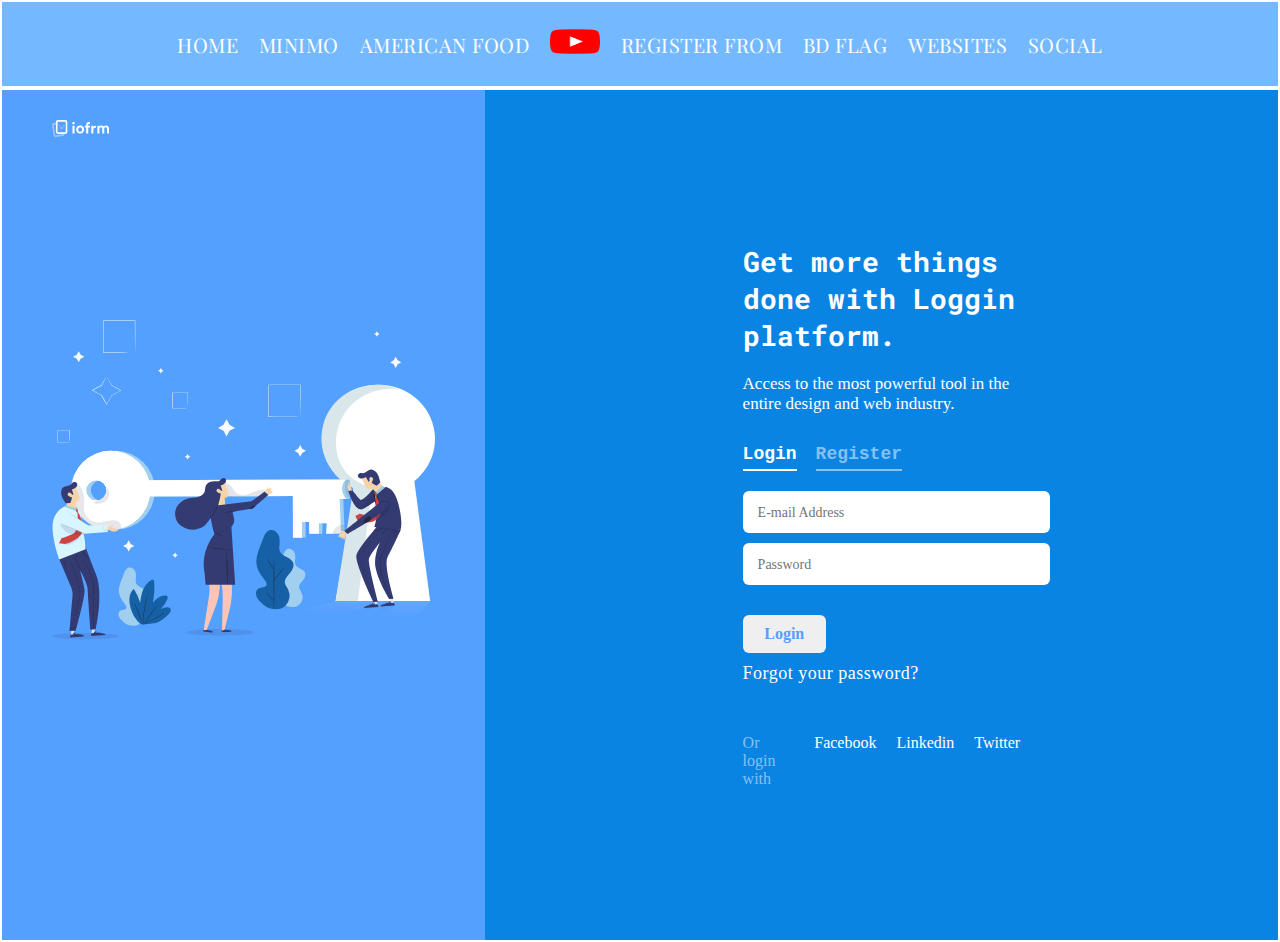
<file: index.html>
<!DOCTYPE html>
<html lang="en">
<head>
    <meta charset="UTF-8">
    <meta http-equiv="X-UA-Compatible" content="IE=edge">
    <meta name="viewport" content="width=device-width, initial-scale=1.0">
    <title>Login Form</title>
    <link rel="stylesheet" href="css/style.css">
    <link rel="preconnect" href="https://fonts.googleapis.com">
    <link rel="preconnect" href="https://fonts.gstatic.com" crossorigin>
    <link href="https://fonts.googleapis.com/css2?family=Abril+Fatface&family=Bebas+Neue&display=swap" rel="stylesheet">
    <link rel="preconnect" href="https://fonts.googleapis.com">
    <link rel="preconnect" href="https://fonts.gstatic.com" crossorigin>
    <link href="https://fonts.googleapis.com/css2?family=Roboto+Mono:wght@500&display=swap" rel="stylesheet">
</head>
<body>
    <!-- header area start here  -->
    <header>
        <nav>
            <ul class="header-area flex-content1">
                <li><a href="index.html">Home</a></li>
                <li><a href="https://ahsan-emon.github.io/Minimo-with-flex-position/">Minimo</a></li>
                <li><a href="https://ahsan-emon.github.io/American-food-with-flex/">American Food</a></li>
                <li><a href="https://www.youtube.com/c/AhsanUllahEmon"><img src="images/youtube.png" alt="Youtube logo"></a></li>
                <li><a href="">Register From</a>
                    <ul class="dropdown">
                        <li><a href="register-form-2.html">Register From 2</a></li>
                        <li><a href="register-form-3.html">Register Form 3</a></li>
                        <li><a href="calender.html">Calender</a></li>
                    </ul>
                </li> 
                <li><a href="flag.html">BD Flag</a></li>
                <li><a href="">Websites</a>
                    <ul class="dropdown">
                        <li><a href="https://ahsan-emon.github.io/Free-agency-business-website/">Business Website</a></li>
                        <li><a href="https://ahsan-emon.github.io/responsive-football-website/">Football Website</a></li>
                        <li><a href="https://ahsan-emon.github.io/Leader-board-bootstrap-website/">Leader Board - Bootstrap</a></li>
                        <li><a href="https://ahsan-emon.github.io/leader-board-css3/">Leader Board</a></li>
                        <li><a href="https://ahsan-emon.github.io/Facebook-page-website/">Facebook</a></li>
                        <li><a href="https://ahsan-emon.github.io/Bikroy-website/">Bikroy.com</a></li>
                    </ul>
                </li>
                <li><a href="">Social</a>
                    <ul class="dropdown">
                        <li><a href="https://www.facebook.com/ahsanullah.emon/">Facebook</a></li>
                        <li><a href="https://www.linkedin.com/in/md-ahsan-ullah-emon-ab06b91a1/">Linkedin</a></li>
                        <li><a href="https://twitter.com/Ahsan68484633">Twitter</a></li>
                        <li><a href="https://github.com/ahsan-emon">GitHub</a></li>
                    </ul>
                </li>
            </ul>
        </nav>
    </header>
    <!-- header area end here  -->
    <!-- main area start here  -->
    <main>
        <section class="main-section flex-content2">
            <div class="left-side">
                <div class="logo-area">
                    <img src="images/logo-light.svg" alt="Logo">
                </div>
            </div>
            <div class="right-side">
                <div class="form-items">
                    <div class="form-top-area">
                        <h1>Get more things done with Loggin platform.</h1>
                        <p>Access to the most powerful tool in the entire design and web industry.</p>
                    </div>
                    <div class="button">
                        <a href="index.html">Login</a>
                        <a href="registration.html"> Register</a>
                    </div>
                    <form action="">
                        <input type="email" placeholder="E-mail Address">
                        <input type="password" placeholder="Password">
                        <input type="submit" name="" id="" value="Login">
                    </form>
                    <a class="forgot-pass" href="forgot-pass.html">Forgot your password?</a>
                    <div class="login-with">         
                    <ul class="flex-content3">
                        <li><p>Or login with</p></li>
                        <li><a href="https://www.facebook.com/ahsanullah.emon/">Facebook</a></li>
                        <li><a href="https://www.linkedin.com/in/md-ahsan-ullah-emon-ab06b91a1/">Linkedin</a></li>
                        <li><a href="https://twitter.com/Ahsan68484633">Twitter</a></li>
                    </ul>
                    </div>
                </div>
            </div>
        </section>
    </main>
    <!-- main area end here  -->
    <!-- footer area start here  -->
    <footer>

    </footer>
    <!-- footer area end here  -->
</body>
</html>
</file>
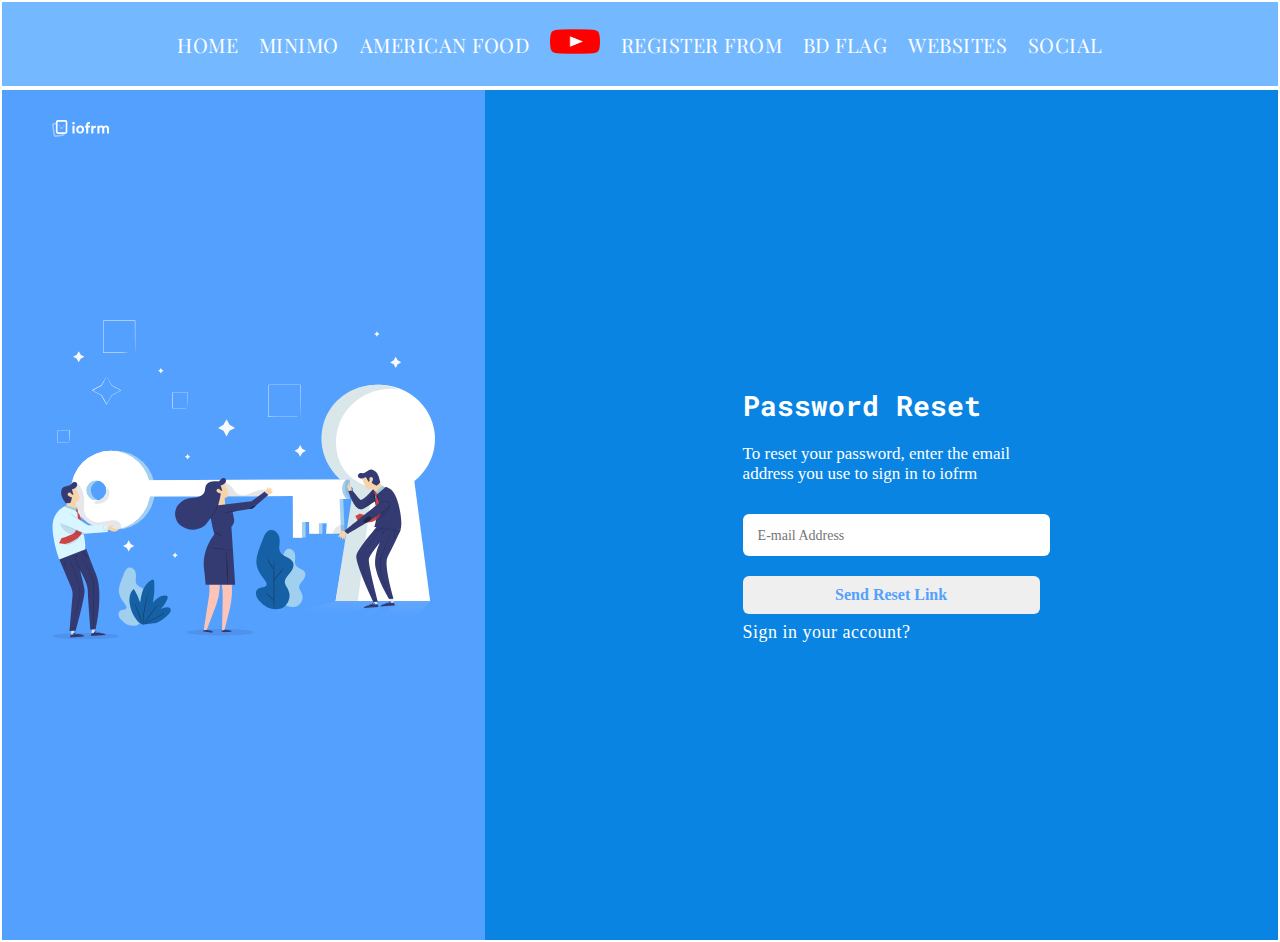
<file: forgot-pass.html>
<!DOCTYPE html>
<html lang="en">
<head>
    <meta charset="UTF-8">
    <meta http-equiv="X-UA-Compatible" content="IE=edge">
    <meta name="viewport" content="width=device-width, initial-scale=1.0">
    <title>Forgot Password Form</title>
    <link rel="stylesheet" href="css/style.css">
    <link rel="preconnect" href="https://fonts.googleapis.com">
    <link rel="preconnect" href="https://fonts.gstatic.com" crossorigin>
    <link href="https://fonts.googleapis.com/css2?family=Abril+Fatface&family=Bebas+Neue&display=swap" rel="stylesheet">
    <link rel="preconnect" href="https://fonts.googleapis.com">
    <link rel="preconnect" href="https://fonts.gstatic.com" crossorigin>
    <link href="https://fonts.googleapis.com/css2?family=Roboto+Mono:wght@500&display=swap" rel="stylesheet">
</head>
<body>
    <!-- header area start here  -->
    <header>
        <nav>
            <ul class="header-area flex-content1">
                <li><a href="index.html">Home</a></li>
                <li><a href="https://ahsan-emon.github.io/Minimo-with-flex-position/">Minimo</a></li>
                <li><a href="https://ahsan-emon.github.io/American-food-with-flex/">American Food</a></li>
                <li><a href="https://www.youtube.com/c/AhsanUllahEmon"><img src="images/youtube.png" alt="Youtube logo"></a></li>
                <li><a href="">Register From</a>
                    <ul class="dropdown">
                        <li><a href="register-form-2.html">Register From 2</a></li>
                        <li><a href="register-form-3.html">Register Form 3</a></li>
                        <li><a href="calender.html">Calender</a></li>
                    </ul>
                </li> 
                <li><a href="flag.html">BD Flag</a></li>
                <li><a href="">Websites</a>
                    <ul class="dropdown">
                        <li><a href="https://ahsan-emon.github.io/Free-agency-business-website/">Business Website</a></li>
                        <li><a href="https://ahsan-emon.github.io/responsive-football-website/">Football Website</a></li>
                        <li><a href="https://ahsan-emon.github.io/Leader-board-bootstrap-website/">Leader Board - Bootstrap</a></li>
                        <li><a href="https://ahsan-emon.github.io/leader-board-css3/">Leader Board</a></li>
                        <li><a href="https://ahsan-emon.github.io/Facebook-page-website/">Facebook</a></li>
                        <li><a href="https://ahsan-emon.github.io/Bikroy-website/">Bikroy.com</a></li>
                    </ul>
                </li>
                <li><a href="">Social</a>
                    <ul class="dropdown">
                        <li><a href="https://www.facebook.com/ahsanullah.emon/">Facebook</a></li>
                        <li><a href="https://www.linkedin.com/in/md-ahsan-ullah-emon-ab06b91a1/">Linkedin</a></li>
                        <li><a href="https://twitter.com/Ahsan68484633">Twitter</a></li>
                        <li><a href="https://github.com/ahsan-emon">GitHub</a></li>
                    </ul>
                </li>
            </ul>
        </nav>
    </header>
    <!-- header area end here  -->
    <!-- main area start here  -->
    <main>
        <section class="flex-content2">
            <div class="left-side">
                <div class="logo-area">
                    <img src="images/logo-light.svg" alt="Logo">
                </div>
            </div>
            <div class="right-side forgot-pass-field">
                <div class="form-items">
                    <div class="form-top-area">
                        <h1>Password Reset</h1>
                        <p>To reset your password, enter the email address you use to sign in to iofrm</p>
                    </div>
                    <form action="">
                        <input id="reset-email" type="email" placeholder="E-mail Address">
                        <input id="reset-link" type="submit" name="" id="" value="Send Reset Link">
                    </form>
                    <a class="forgot-pass sign-in-account" href="index.html">Sign in your account?</a>
                </div>
            </div>
        </section>
    </main>
    <!-- main area end here  -->
    <!-- footer area start here  -->
    <footer>

    </footer>
    <!-- footer area end here  -->
</body>
</html>
</file>
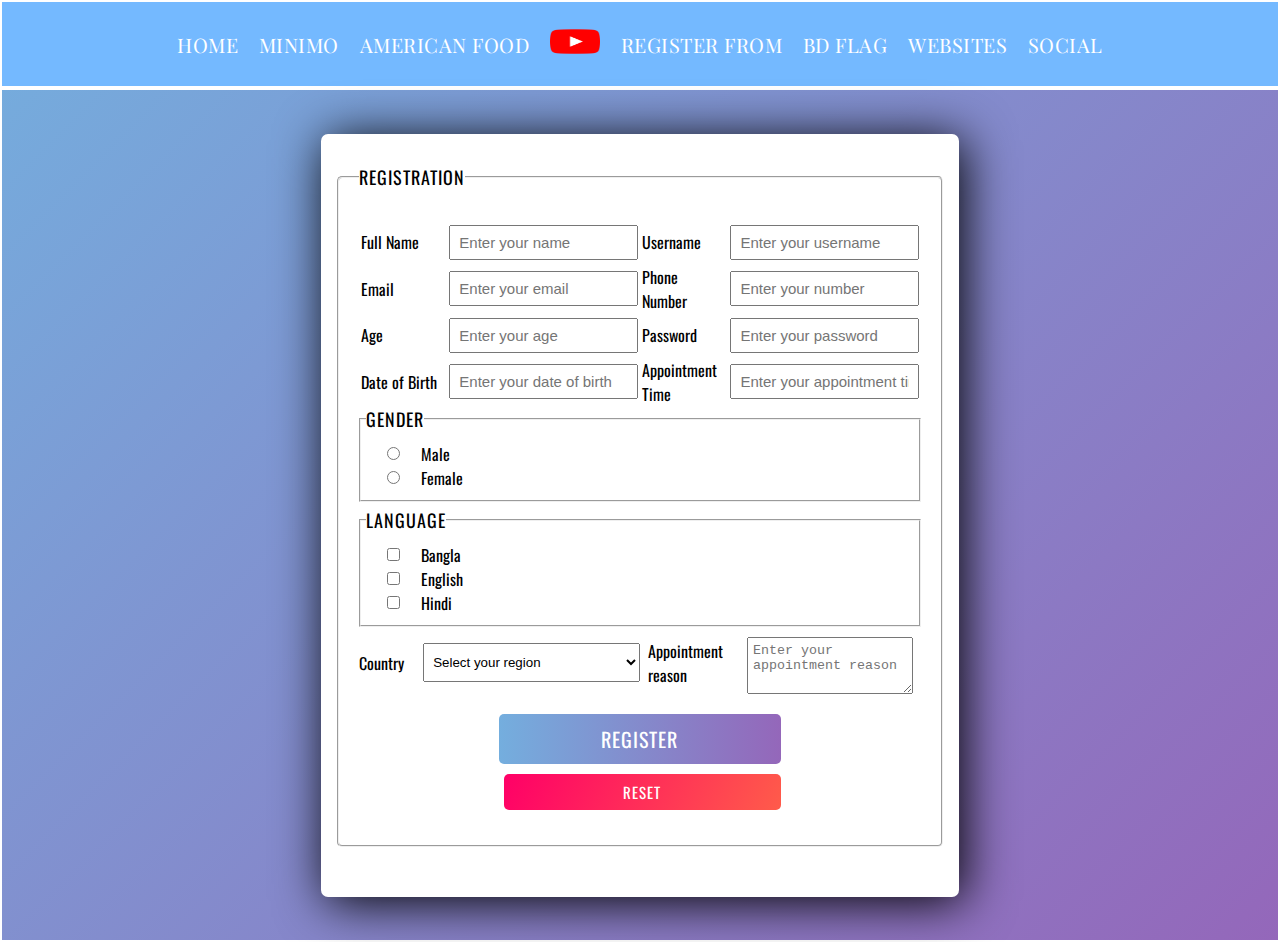
<file: register-form-2.html>
<!DOCTYPE html>
<html lang="en">
<head>
    <meta charset="UTF-8">
    <meta http-equiv="X-UA-Compatible" content="IE=edge">
    <meta name="viewport" content="width=device-width, initial-scale=1.0">
    <title>Another Register Form</title>
    <link rel="stylesheet" href="css/register-form-2.css">
    <link rel="stylesheet" href="css/style.css">
    <link rel="preconnect" href="https://fonts.googleapis.com">
    <link rel="preconnect" href="https://fonts.gstatic.com" crossorigin>
    <link href="https://fonts.googleapis.com/css2?family=Abril+Fatface&family=Bebas+Neue&display=swap" rel="stylesheet">
    <link rel="preconnect" href="https://fonts.googleapis.com">
    <link rel="preconnect" href="https://fonts.gstatic.com" crossorigin>
    <link href="https://fonts.googleapis.com/css2?family=Oswald:wght@300;400;500;600&display=swap" rel="stylesheet">
</head>
<body>
    <!-- header area start here  -->
    <header>
        <nav>
            <ul class="header-area flex-content1">
                <li><a href="index.html">Home</a></li>
                <li><a href="https://ahsan-emon.github.io/Minimo-with-flex-position/">Minimo</a></li>
                <li><a href="https://ahsan-emon.github.io/American-food-with-flex/">American Food</a></li>
                <li><a href="https://www.youtube.com/c/AhsanUllahEmon"><img src="images/youtube.png" alt="Youtube logo"></a></li>
                <li><a href="">Register From</a>
                    <ul class="dropdown">
                        <li><a href="register-form-2.html">Register From 2</a></li>
                        <li><a href="register-form-3.html">Register Form 3</a></li>
                        <li><a href="calender.html">Calender</a></li>
                    </ul>
                </li> 
                <li><a href="flag.html">BD Flag</a></li>
                <li><a href="">Websites</a>
                    <ul class="dropdown">
                        <li><a href="https://ahsan-emon.github.io/Free-agency-business-website/">Business Website</a></li>
                        <li><a href="https://ahsan-emon.github.io/responsive-football-website/">Football Website</a></li>
                        <li><a href="https://ahsan-emon.github.io/Leader-board-bootstrap-website/">Leader Board - Bootstrap</a></li>
                        <li><a href="https://ahsan-emon.github.io/leader-board-css3/">Leader Board</a></li>
                        <li><a href="https://ahsan-emon.github.io/Facebook-page-website/">Facebook</a></li>
                        <li><a href="https://ahsan-emon.github.io/Bikroy-website/">Bikroy.com</a></li>
                    </ul>
                </li>
                <li><a href="">Social</a>
                    <ul class="dropdown">
                        <li><a href="https://www.facebook.com/ahsanullah.emon/">Facebook</a></li>
                        <li><a href="https://www.linkedin.com/in/md-ahsan-ullah-emon-ab06b91a1/">Linkedin</a></li>
                        <li><a href="https://twitter.com/Ahsan68484633">Twitter</a></li>
                        <li><a href="https://github.com/ahsan-emon">GitHub</a></li>
                    </ul>
                </li>
            </ul>
        </nav>
    </header>
    <!-- header area end here  -->
    <section>
        <div class="form-area">
            <div class="form-layout">
                <form action="">
                    <fieldset class="form-fieldset">
                        <legend>Registration</legend>
                        <p>
                            <label for="name">Full Name</label>
                            <input type="text" id="name" placeholder="Enter your name" autocomplete="off">
                        </p>
                        <p>
                            <label for="username">Username</label>
                            <input type="text" id="username" placeholder="Enter your username" autocomplete="off">
                        </p>
                        <p>
                            <label for="email">Email</label>
                            <input type="email" id="email" placeholder="Enter your email" autocomplete="off">
                        </p>
                        <p>
                            <label for="phone">Phone Number</label>
                            <input type="text" name="" id="phone" placeholder="Enter your number" autocomplete="off">
                        </p>
                        <p>
                            <label for="age">Age</label>
                            <input type="text" id="age" placeholder="Enter your age" onfocus="(this.type='number')" autocomplete="off">
                        </p>
                        <p>
                            <label for="pass">Password</label>
                            <input type="password" name="" id="pass" placeholder="Enter your password" autocomplete="off">
                        </p>
                        <p>
                            <label for="dob">Date of Birth</label>
                            <input type="text" id="dob" placeholder="Enter your date of birth" onfocus="(this.type='date')">
                        </p>
                        <p>
                            <label for="time">Appointment Time</label>
                            <input type="text" id="time" placeholder="Enter your appointment time" onfocus="(this.type='time')">
                        </p>
                        <fieldset>
                            <legend>Gender</legend>
                            <p>
                                <input type="radio" name="gender" id="male"><label for="male">Male</label>
                            </p>
                            <p>
                                <input type="radio" name="gender" id="female"><label for="female">Female</label>
                            </p>
                        </fieldset>
                        <fieldset>
                            <legend>Language</legend>
                            <p>
                                <input type="checkbox" id="checkbox1"><label for="checkbox1">Bangla</label>
                            </p>
                            <p>
                                <input type="checkbox" id="checkbox2"><label for="checkbox2">English</label>
                            </p>
                            <p>
                                <input type="checkbox" id="checkbox3"><label for="checkbox3">Hindi</label>
                            </p>
                        </fieldset>
                        <p>
                            <label for="country">Country</label>
                            <select name="" id="country">
                                <option value="Select your region">Select your region</option>
                                <option value="">Bangladesh</option>
                                <option value="">America</option>
                                <option value="">Canada</option>
                            </select>
                        </p>
                        <p>
                            <label for="message">Appointment reason</label>
                            <textarea name="" id="message" cols="30" rows="3" placeholder="Enter your appointment reason"></textarea>
                        </p>
                        <p class="flex-content1">
                            <input type="submit" value="Register">
                            <button type="reset">Reset</button>
                        </p>
                    </fieldset>
                </form>
            </div>
        </div>
    </section>
</body>
</html>
</file>
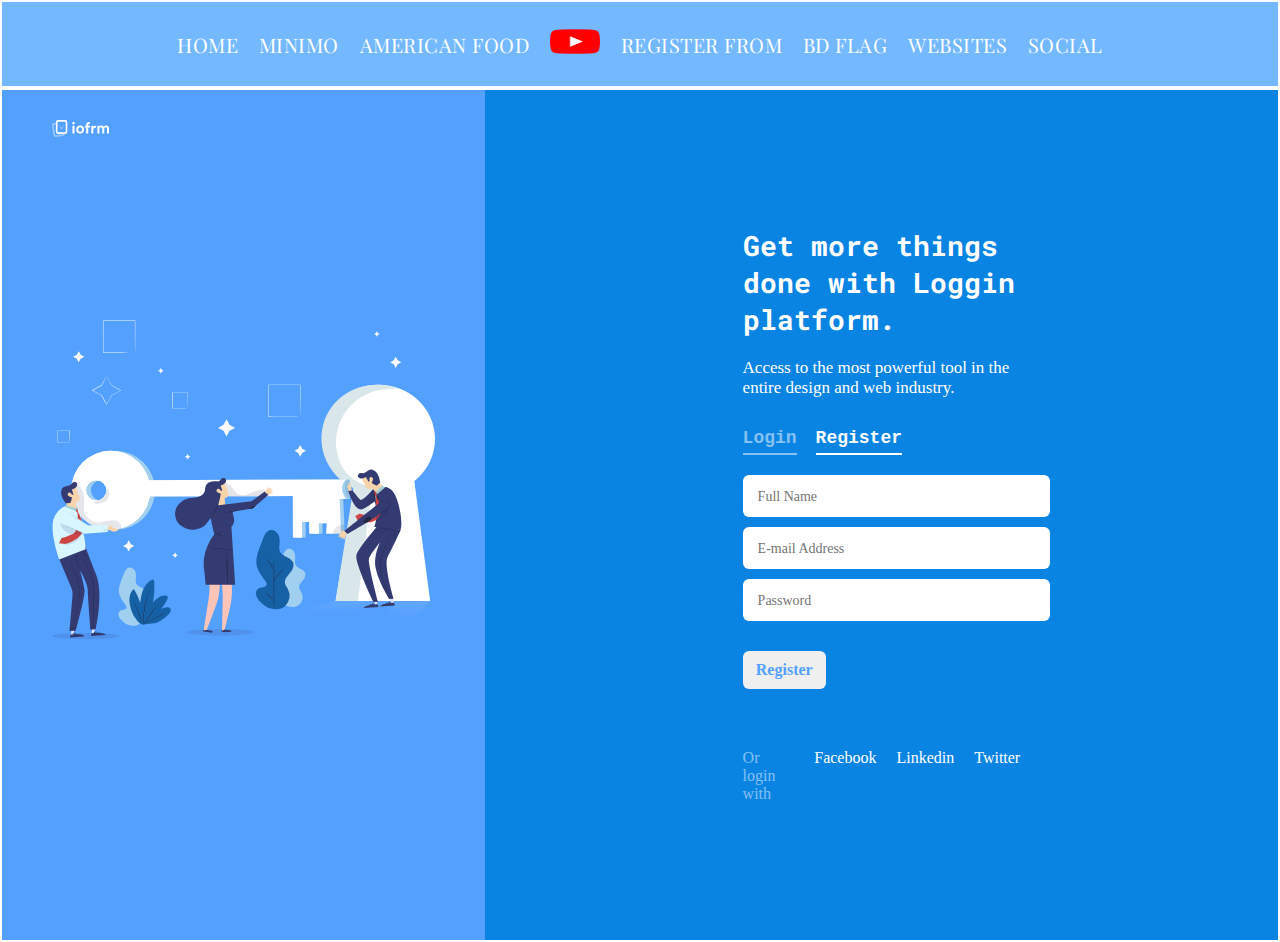
<file: registration.html>
<!DOCTYPE html>
<html lang="en">
<head>
    <meta charset="UTF-8">
    <meta http-equiv="X-UA-Compatible" content="IE=edge">
    <meta name="viewport" content="width=device-width, initial-scale=1.0">
    <title>Registration Form</title>
    <link rel="stylesheet" href="css/style.css">
    <link rel="preconnect" href="https://fonts.googleapis.com">
    <link rel="preconnect" href="https://fonts.gstatic.com" crossorigin>
    <link href="https://fonts.googleapis.com/css2?family=Abril+Fatface&family=Bebas+Neue&display=swap" rel="stylesheet">
    <link rel="preconnect" href="https://fonts.googleapis.com">
    <link rel="preconnect" href="https://fonts.gstatic.com" crossorigin>
    <link href="https://fonts.googleapis.com/css2?family=Roboto+Mono:wght@500&display=swap" rel="stylesheet">
</head>
<body>
    <!-- header area start here  -->
    <header>
        <nav>
            <ul class="header-area flex-content1">
                <li><a href="index.html">Home</a></li>
                <li><a href="https://ahsan-emon.github.io/Minimo-with-flex-position/">Minimo</a></li>
                <li><a href="https://ahsan-emon.github.io/American-food-with-flex/">American Food</a></li>
                <li><a href="https://www.youtube.com/c/AhsanUllahEmon"><img src="images/youtube.png" alt="Youtube logo"></a></li>
                <li><a href="">Register From</a>
                    <ul class="dropdown">
                        <li><a href="register-form-2.html">Register From 2</a></li>
                        <li><a href="register-form-3.html">Register Form 3</a></li>
                        <li><a href="calender.html">Calender</a></li>
                    </ul>
                </li> 
                <li><a href="flag.html">BD Flag</a></li>
                <li><a href="">Websites</a>
                    <ul class="dropdown">
                        <li><a href="https://ahsan-emon.github.io/Free-agency-business-website/">Business Website</a></li>
                        <li><a href="https://ahsan-emon.github.io/responsive-football-website/">Football Website</a></li>
                        <li><a href="https://ahsan-emon.github.io/Leader-board-bootstrap-website/">Leader Board - Bootstrap</a></li>
                        <li><a href="https://ahsan-emon.github.io/leader-board-css3/">Leader Board</a></li>
                        <li><a href="https://ahsan-emon.github.io/Facebook-page-website/">Facebook</a></li>
                        <li><a href="https://ahsan-emon.github.io/Bikroy-website/">Bikroy.com</a></li>
                    </ul>
                </li>
                <li><a href="">Social</a>
                    <ul class="dropdown">
                        <li><a href="https://www.facebook.com/ahsanullah.emon/">Facebook</a></li>
                        <li><a href="https://www.linkedin.com/in/md-ahsan-ullah-emon-ab06b91a1/">Linkedin</a></li>
                        <li><a href="https://twitter.com/Ahsan68484633">Twitter</a></li>
                        <li><a href="https://github.com/ahsan-emon">GitHub</a></li>
                    </ul>
                </li>
            </ul>
        </nav>
    </header>
    <!-- header area end here  -->
    <!-- main area start here  -->
    <main>
        <section class="flex-content2">
            <div class="left-side">
                <div class="logo-area">
                    <img src="images/logo-light.svg" alt="Logo">
                </div>
            </div>
            <div class="right-side">
                <div class="form-items">
                    <div class="form-top-area">
                        <h1>Get more things done with Loggin platform.</h1>
                        <p>Access to the most powerful tool in the entire design and web industry.</p>
                    </div>
                    <div class="button">
                        <a id="login" href="index.html">Login</a>
                        <a id="register" href="registration.html"> Register</a>
                    </div>
                    <form action="">
                        <input type="text" placeholder="Full Name">
                        <input type="email" placeholder="E-mail Address">
                        <input type="password" placeholder="Password">
                        <input type="submit" name="" id="" value="Register">
                    </form>
                    <div class="login-with">         
                    <ul class="flex-content3">
                        <li><p>Or login with</p></li>
                        <li><a href="https://www.facebook.com/ahsanullah.emon/">Facebook</a></li>
                        <li><a href="https://www.linkedin.com/in/md-ahsan-ullah-emon-ab06b91a1/">Linkedin</a></li>
                        <li><a href="https://twitter.com/Ahsan68484633">Twitter</a></li>
                    </ul>
                    </div>
                </div>
            </div>
        </section>
    </main>
    <!-- main area end here  -->
    <!-- footer area start here  -->
    <footer>

    </footer>
    <!-- footer area end here  -->
</body>
</html>
</file>
<file: css/style.css>
/* font link  */
@import url("https://fonts.googleapis.com/css2?family=Playfair+Display:wght@600&display=swap");

* {
  margin: 0px;
  padding: 0px;
}
header {
  background-color: rgb(116, 185, 255);
  padding: 22px 0px;
  border: 2px solid rgb(255, 255, 255);
}
header ul li:nth-child(4) img {
  width: 50px;
  height: 35px;
  border-radius: 0;
  margin: 0;
}
.header-area {
  width: 75%;
  margin: auto;
}
.flex-content1 {
  display: flex;
  justify-content: space-evenly;
  flex-wrap: wrap;
  align-items: center;
  list-style: none;
}
header ul li a {
  text-decoration: none;
  color: rgb(255, 255, 255);
  font-size: 20px;
  font-family: "Playfair Display", serif;
  text-transform: uppercase;
  font-weight: 400;
  letter-spacing: 0.5px;
  padding: 8px 5px;
  padding: 2px 5px;
  border-radius: 4px;
}
header ul li a:hover {
  background-color: rgba(255, 255, 255, 0.2);
  transition-duration: 0.2s;
}
header ul li:nth-child(4) a:hover {
  background-color: #74b9ff;
  padding: 2px 5px;
  border-radius: 0;
}
.flex-content2 {
  display: flex;
}
section {
  border: 2px solid rgb(255, 255, 255);
  height: 850px;
}
section .left-side {
  background-image: url("../images/graphic2.svg");
  background-color: rgb(84, 160, 255);
  background-repeat: no-repeat;
  background-size: 100% 100%;
  padding: 0px 50px;
  background-origin: content-box, content-box;
  width: 30%;
}
section .left-side .logo-area {
  width: 15%;
  padding-top: 30px;
}
section .right-side {
  background-color: rgb(9, 132, 227);
  flex-grow: 1;
  display: flex;
  justify-content: center;
  align-items: center;
}
section .right-side .form-items {
  width: 35%;
}
.right-side .form-top-area h1 {
  color: rgb(255, 255, 255);
  padding-bottom: 20px;
  font-family: "Roboto Mono", monospace;
  font-size: 28px;
}
.right-side .form-top-area p {
  font-family: auto;
  color: rgb(255, 255, 255);
  padding-bottom: 30px;
  font-size: 17px;
}
.right-side .button a {
  text-decoration: none;
  color: rgb(255, 255, 255);
  font-size: 18px;
  display: inline-block;
  font-family: monospace;
  font-weight: bold;
  border-bottom: 2px solid rgb(255, 255, 255);
  padding-bottom: 5px;
  margin-bottom: 20px;
  margin-right: 15px;
  cursor: pointer;
}
.right-side .button a:nth-child(2) {
  border-color: rgba(255, 255, 255, 0.5);
  color: rgba(255, 255, 255, 0.5);
}
.right-side .button a:nth-child(2):hover {
  border-color: rgb(255, 255, 255);
  color: rgb(255, 255, 255);
}
.right-side form input {
  margin-bottom: 10px;
  padding: 12px 15px;
  width: 100%;
  border: none;
  outline: none;
  border-radius: 6px;
  font-size: 16px;
  color: rgb(48, 51, 107);
}
.right-side form input::placeholder {
  font-size: 14px;
  font-family: Georgia, "Times New Roman", Times, serif;
}
.right-side form input[type="submit"] {
  width: 30%;
  padding: 10px 0px;
  font-size: 16px;
  color: rgb(84, 160, 255);
  font-family: inherit;
  font-weight: bold;
  cursor: pointer;
  margin-top: 20px;
}
.right-side form input[type="submit"]:hover {
  background-color: rgb(255, 118, 117);
  color: rgb(255, 255, 255);
}
.forgot-pass {
  display: inline-block;
  text-decoration: none;
  color: rgb(255, 255, 255);
  font-size: 18px;
  letter-spacing: 0.5px;
  font-family: initial;
}
.forgot-pass:hover {
  text-decoration: underline;
  color: rgb(129, 236, 236);
}
.flex-content3 {
  display: flex;
  justify-content: flex-start;
}
.login-with {
  margin-top: 50px;
}
.login-with ul {
  list-style: none;
}
.login-with ul li p {
  font-family: auto;
  color: rgba(255, 255, 255, 0.5);
  padding-right: 10px;
}
.login-with ul li a {
  text-decoration: none;
  color: rgb(255, 255, 255);
  padding-left: 20px;
}
.login-with ul li a:hover {
  text-decoration: underline;
}
#login {
  border-color: rgba(255, 255, 255, 0.5);
  color: rgba(255, 255, 255, 0.5);
}
#login:hover {
  border-color: rgb(255, 255, 255);
  color: rgb(255, 255, 255);
}
#register {
  border-color: rgb(255, 255, 255);
  color: rgb(255, 255, 255);
}
#reset-link {
  width: 107%;
  padding: 10px 0px;
  margin: 10px 0px 8px;
}

/* register nested menu part style start here  */
header .flex-content1 .dropdown {
  list-style: none;
  display: none;
  position: absolute;
  padding: 10px 5px;
  background-color: rgba(0, 0, 0, 0.3);
  box-shadow: 2px 2px 3px rgba(0, 0, 0, 0.3);
}
header .flex-content1 li:last-child:hover .dropdown,
header .flex-content1 li:nth-child(7):hover .dropdown,
header .flex-content1 li:nth-child(5):hover .dropdown {
  display: block;
}
.dropdown li a:hover {
  background-color: rgba(116, 185, 255, 0.4);
  border-radius: 0;
  width: 100%;
}
.dropdown li:nth-child(4) a:hover {
  background-color: rgba(116, 185, 255, 0.4);
}
/* register nested menu part style end here  */
</file>
<file: css/register-form-2.css>
* {
  margin: 0;
  padding: 0;
}
body {
  background: linear-gradient(135deg, #74aede, #9467ba);
  background-repeat: no-repeat;
  background-size: 100%;
  font-family: "Oswald", sans-serif;
}
section {
  display: flex;
  justify-content: center;
  align-items: center;
}
.form-area {
  width: 50%;
  background-color: #fff;
  box-shadow: 5px 5px 50px #000;
  margin: 100px;
  border-radius: 7px;
}
.form-layout {
  width: 95%;
  margin: auto;
  padding: 30px 0 50px 0;
}
form .form-fieldset {
  padding: 30px 20px;
  border-radius: 5px;
}
form .form-fieldset fieldset {
  padding: 10px 5px;
}
.form-fieldset {
  display: flex;
  justify-content: space-evenly;
  flex-wrap: wrap;
}
.form-fieldset p input {
  padding: 7px 8px;
  outline: none;
  margin: 5px 0;
  font-size: 15px;
  width: 60%;
}
.form-fieldset p {
  display: flex;
  justify-content: space-around;
  align-items: center;
  width: 50%;
}
.form-fieldset p label {
  width: 30%;
}
.form-fieldset fieldset {
  width: 100%;
  margin-bottom: 5px;
}
.form-fieldset p button {
  padding: 7px 8px;
  outline: none;
  margin: 5px 0;
  font-size: 15px;
  margin-left: 5px;
  border-radius: 5px;
  border: none;
  width: 100%;
  background: linear-gradient(115deg, rgb(255, 0, 103), rgb(255, 91, 74));
  font-size: 15px;
  color: #fff;
  cursor: pointer;
  font-family: "Oswald", sans-serif;
  text-transform: uppercase;
  letter-spacing: 1px;
}
.form-fieldset p button:hover {
  background: linear-gradient(
    115deg,
    rgb(255, 0, 103, 0.9),
    rgb(255, 91, 74, 0.9)
  );
}
.form-fieldset p select {
  width: 100%;
  padding: 10px 5px;
  outline: none;
}
.form-fieldset p textarea {
  width: 55%;
  padding: 5px 5px;
  outline: none;
  margin-top: 5px;
}
.form-fieldset p input[type="submit"] {
  width: 100%;
  margin-top: 20px;
  background: linear-gradient(90deg, #74aede, #9467ba);
  border: none;
  color: #fff;
  font-size: 20px;
  padding: 10px 0;
  cursor: pointer;
  border-radius: 5px;
  font-family: "Oswald", sans-serif;
  text-transform: uppercase;
  letter-spacing: 1px;
}
.form-fieldset p input[type="submit"]:hover {
  background: linear-gradient(
    90deg,
    rgba(116, 174, 222, 0.9),
    rgba(148, 103, 186, 0.9)
  );
}
.form-fieldset legend {
  font-size: 18px;
  letter-spacing: 1px;
  text-transform: uppercase;
}
.form-fieldset fieldset p {
  display: flex;
  justify-content: space-evenly;
  align-items: center;
  width: 15%;
}
</file>
